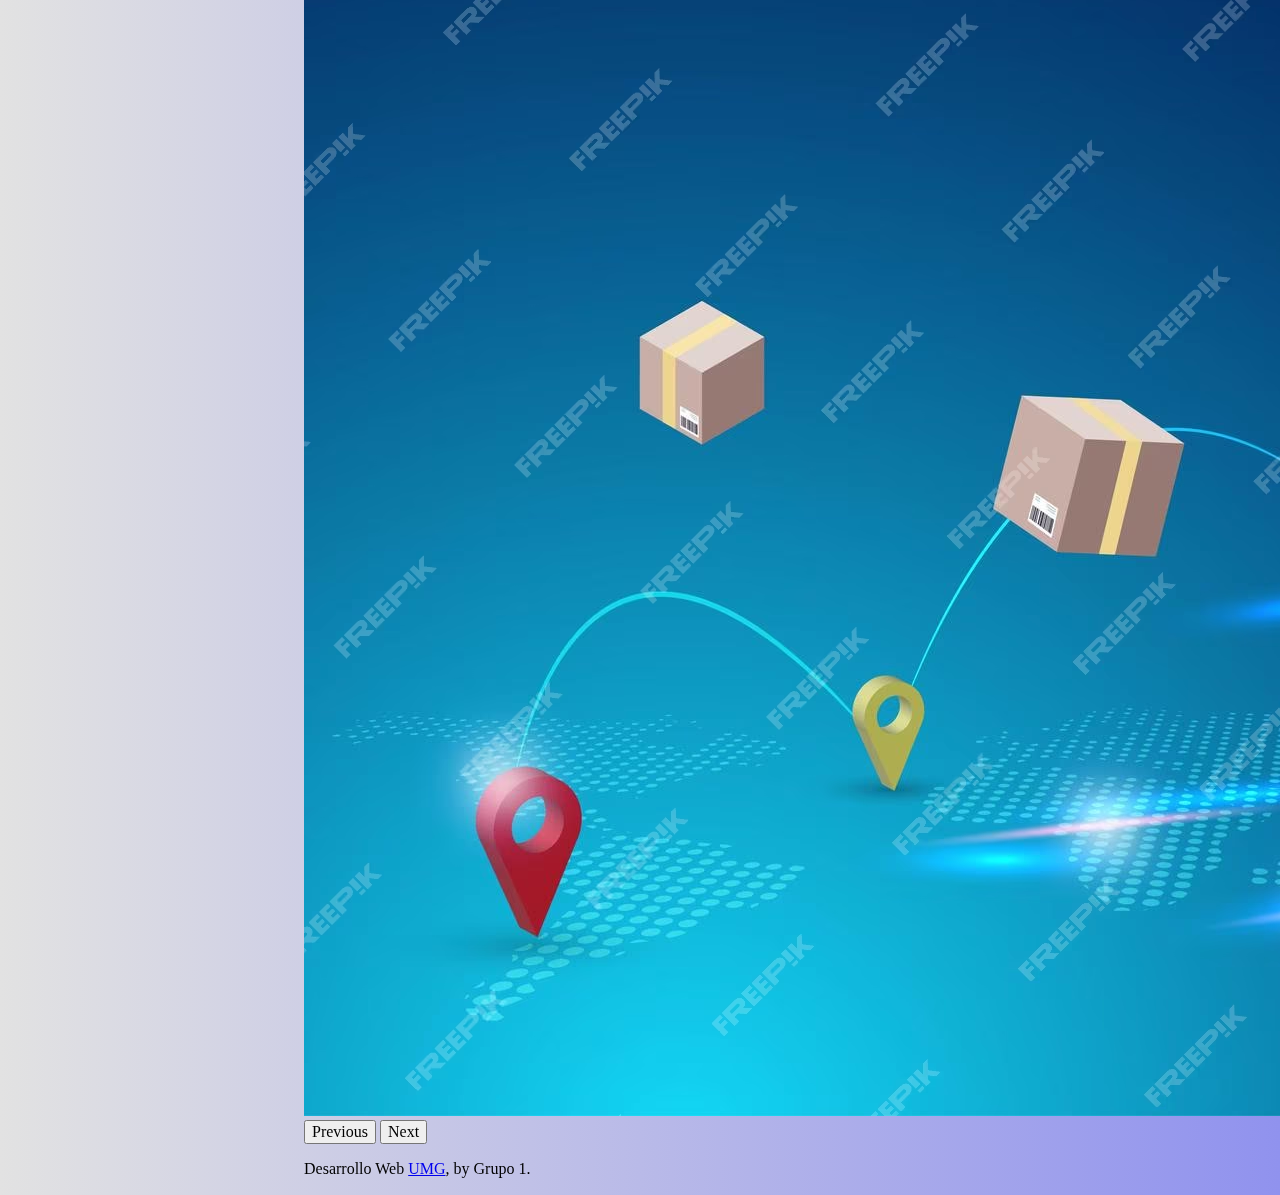
<file: desarrolloW (mod)/desarrolloW/index.html>
<!doctype html>
<html lang="en" class="h-100">
  <head>
    <meta charset="utf-8">
    <meta name="viewport" content="width=device-width, initial-scale=1">
    <meta name="description" content="">
    <meta name="author" content="Mark Otto, Jacob Thornton, and Bootstrap contributors">
    <meta name="generator" content="Hugo 0.104.2">
    <title>Truck Tracking</title>

    <link href="https://cdn.jsdelivr.net/npm/bootstrap@5.3.1/dist/css/bootstrap.min.css" rel="stylesheet"
        integrity="sha384-4bw+/aepP/YC94hEpVNVgiZdgIC5+VKNBQNGCHeKRQN+PtmoHDEXuppvnDJzQIu9" crossorigin="anonymous">

    <script src="https://cdn.jsdelivr.net/npm/bootstrap@5.3.1/dist/js/bootstrap.bundle.min.js"
        integrity="sha384-HwwvtgBNo3bZJJLYd8oVXjrBZt8cqVSpeBNS5n7C8IVInixGAoxmnlMuBnhbgrkm"
        crossorigin="anonymous"></script>

    <script src="https://cdn.jsdelivr.net/npm/@popperjs/core@2.11.8/dist/umd/popper.min.js"
        integrity="sha384-I7E8VVD/ismYTF4hNIPjVp/Zjvgyol6VFvRkX/vR+Vc4jQkC+hVqc2pM8ODewa9r"
        crossorigin="anonymous"></script>

    <script src="https://cdn.jsdelivr.net/npm/bootstrap@5.3.1/dist/js/bootstrap.min.js"
        integrity="sha384-Rx+T1VzGupg4BHQYs2gCW9It+akI2MM/mndMCy36UVfodzcJcF0GGLxZIzObiEfa"
        crossorigin="anonymous"></script>

        <link rel="stylesheet" href="./css/cover.css">
        <link rel="stylesheet" href="css/normalize.css">

  </head>
  <body class="d-flex h-100 text-center text-bg-dark">
    
<div class="cover-container d-flex w-100 h-100 p-3 mx-auto flex-column">
  <header class="mb-auto">
    <div>
      <h3 class="float-md-start mb-0"  style="color: black;">Truck Tracking</h3>
      <nav class="nav nav-masthead justify-content-center float-md-end">
        <a class="nav-link fw-bold py-1 px-0 active" aria-current="page"  style="color: black;" href="./index.html">Inicio</a>
        <a class="nav-link fw-bold py-1 px-0" href="./views/login.html"  style="color: black;">Inicia Sesion</a>
      </nav>
    </div>
  </header>

  <main class="px-3">
    <div id="carouselExample" class="carousel slide">
      <div class="carousel-inner">
        <div class="carousel-item active">
          <img src="assets/images/truck.avif" class="d-block w-100" alt="...">
        </div>
      <button class="carousel-control-prev" type="button" data-bs-target="#carouselExample" data-bs-slide="prev">
        <span class="carousel-control-prev-icon" aria-hidden="true"></span>
        <span class="visually-hidden">Previous</span>
      </button>
      <button class="carousel-control-next" type="button" data-bs-target="#carouselExample" data-bs-slide="next">
        <span class="carousel-control-next-icon" aria-hidden="true"></span>
        <span class="visually-hidden">Next</span>
      </button>
      <br>
    </div>
      
    </p>
  </main>

  <footer class="mt-auto text-white-50">
    <p  style="color: black;">Desarrollo Web <a href="https://www.umg.edu.gt/" class="text-white">UMG</a>, by Grupo 1.</p>
  </footer>
</div>


    
  </body>

  <script>
    //console.log(document.cookie)
  </script>
</html>
</file>
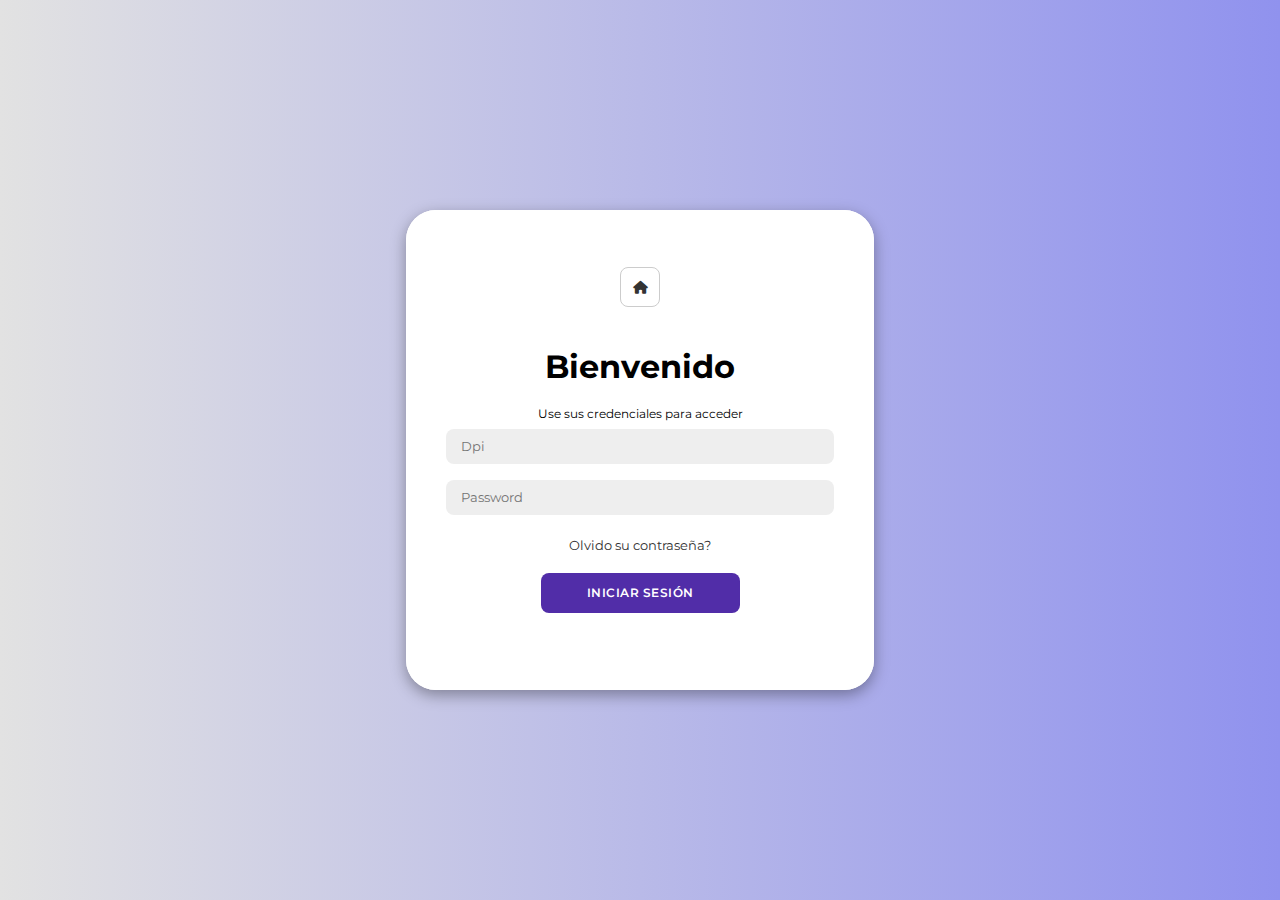
<file: desarrolloW (mod)/desarrolloW/views/login.html>
<!DOCTYPE html>
<html lang="en">

<head>
    <meta charset="UTF-8">
    <meta name="viewport" content="width=device-width, initial-scale=1.0">
    <link rel="stylesheet" href="https://cdnjs.cloudflare.com/ajax/libs/font-awesome/6.4.2/css/all.min.css">
    <link rel="stylesheet" href="../css/login.css">
    <link rel="stylesheet" href="../css/normalize.css">
    <link rel="icon" href="lg123.ico">
    <title>login</title>
</head>

<body>

    <div class="container" id="container">
        <div class="form-container sign-in">
            <form>
                <div class="social-icons">
                    <a href="../index.html" class="icon"><i class="fa-solid fa-home"></i></a>
                    <!-- <a href="#" class="icon"><i class="fa-brands fa-facebook-f"></i></a> -->
                    <!-- <a href="#" class="icon"><i class="fa-brands fa-github"></i></a> -->
                    <!-- <a href="#" class="icon"><i class="fa-brands fa-linkedin-in"></i></a> -->
                </div>
                <h1>Bienvenido</h1>
                <span>Use sus credenciales para acceder</span>
                <input id="dpi" type="number" placeholder="Dpi">
                <input id="password" type="password" placeholder="Password">
                <a href="#">Olvido su contraseña?</a>
                <button type="button" onclick="iniciarSesion()">Iniciar Sesión</button>
                <!-- <a href="#" class="icon"><i class="fa-solid fa-home"></i></a> -->
            </form>
        </div>
    </div>

    <script src="../js/login.js"></script>
</body>

</html>
</file>
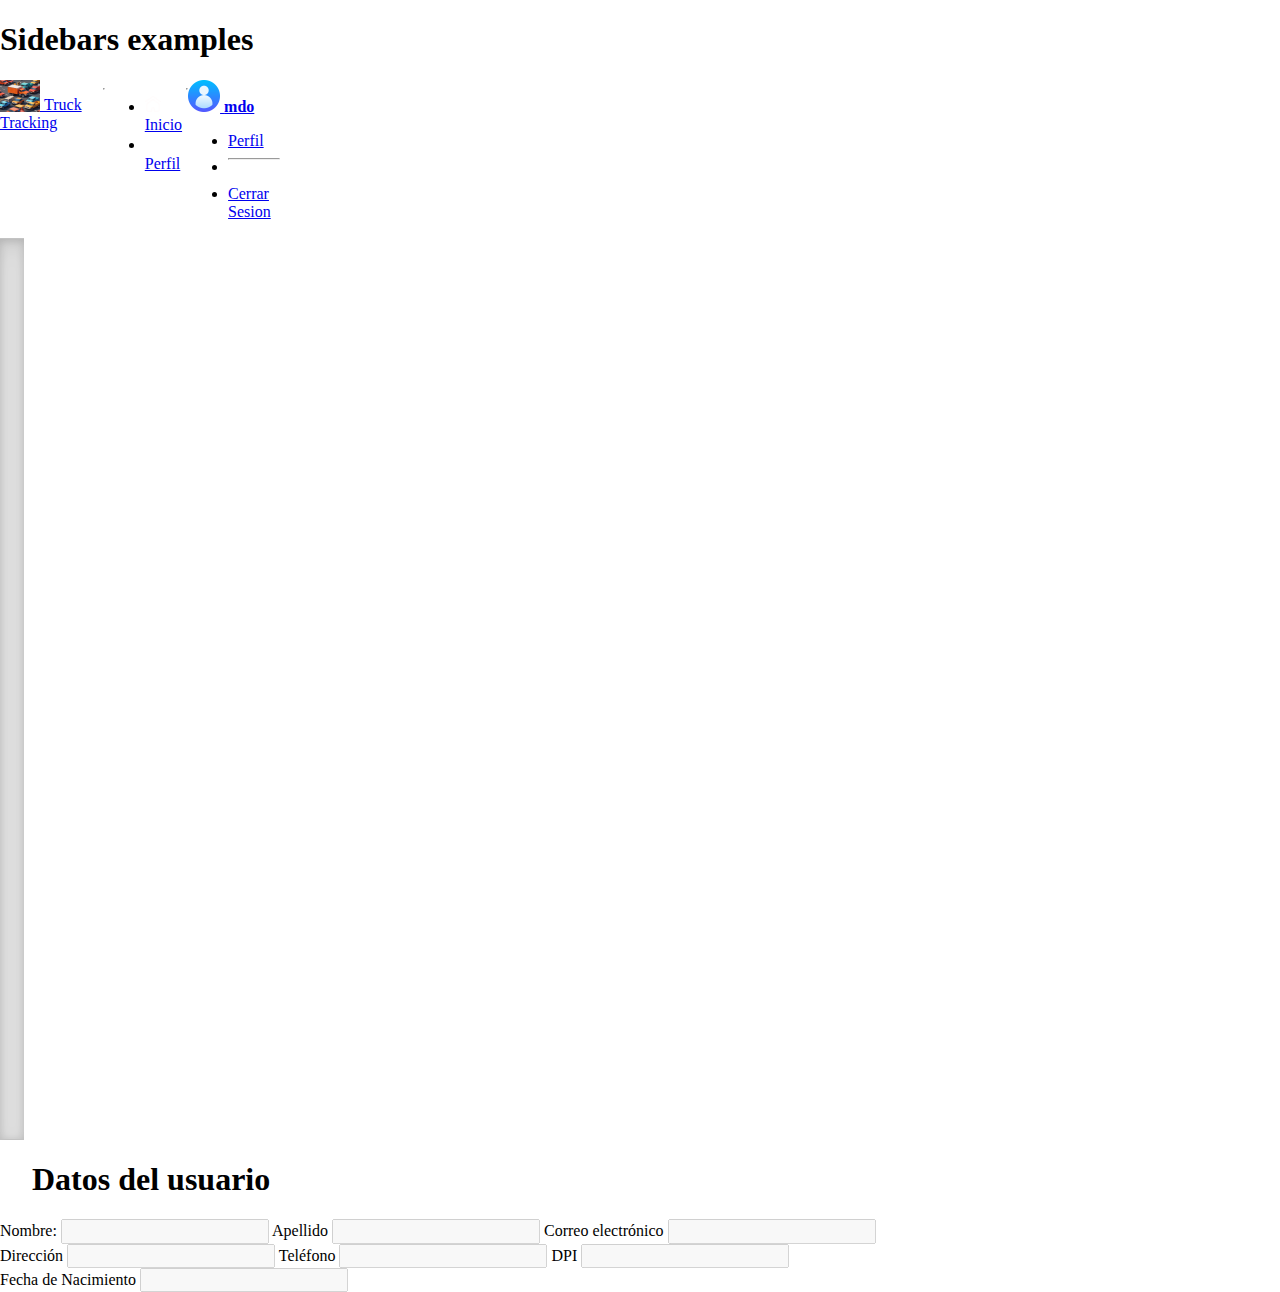
<file: desarrolloW (mod)/desarrolloW/views/perfil.html>
<!doctype html>
<html lang="en">

<head>
    <meta charset="utf-8">
    <meta name="viewport" content="width=device-width, initial-scale=1">
    <meta name="description" content="">
    <meta name="author" content="Mark Otto, Jacob Thornton, and Bootstrap contributors">
    <meta name="generator" content="Hugo 0.104.2">
    <title>perfil · Truck Tracking</title>

    <link rel="canonical" href="https://getbootstrap.com/docs/5.2/examples/sidebars/">

    <link href="https://cdn.jsdelivr.net/npm/bootstrap@5.3.1/dist/css/bootstrap.min.css" rel="stylesheet"
        integrity="sha384-4bw+/aepP/YC94hEpVNVgiZdgIC5+VKNBQNGCHeKRQN+PtmoHDEXuppvnDJzQIu9" crossorigin="anonymous">

    <script src="https://cdn.jsdelivr.net/npm/bootstrap@5.3.1/dist/js/bootstrap.bundle.min.js"
        integrity="sha384-HwwvtgBNo3bZJJLYd8oVXjrBZt8cqVSpeBNS5n7C8IVInixGAoxmnlMuBnhbgrkm"
        crossorigin="anonymous"></script>

    <script src="https://cdn.jsdelivr.net/npm/@popperjs/core@2.11.8/dist/umd/popper.min.js"
        integrity="sha384-I7E8VVD/ismYTF4hNIPjVp/Zjvgyol6VFvRkX/vR+Vc4jQkC+hVqc2pM8ODewa9r"
        crossorigin="anonymous"></script>

    <script src="https://cdn.jsdelivr.net/npm/bootstrap@5.3.1/dist/js/bootstrap.min.js"
        integrity="sha384-Rx+T1VzGupg4BHQYs2gCW9It+akI2MM/mndMCy36UVfodzcJcF0GGLxZIzObiEfa"
        crossorigin="anonymous"></script>



    <!-- Bootstrap core CSS -->
    <link rel="stylesheet" href="../css/style.css">
    <link rel='stylesheet' href='https://cdn-uicons.flaticon.com/2.0.0/uicons-bold-rounded/css/uicons-bold-rounded.css'>
    <link rel="stylesheet" href="../css/normalize.css">

</head>

<body>

    <main class="d-flex flex-nowrap">
        <h1 class="visually-hidden">Sidebars examples</h1>

        <input class="checkbox" type="checkbox">
        <i class="icons fi-br-menu-burger"></i>
        <i class="icons fi fi-br-cross"></i>


        <div class="dashboard-container flex-column flex-shrink-0 p-3 text-bg-dark" style="width: 280px;">
            <a href="#" class="d-flex align-items-center mb-3 mb-md-0 me-md-auto text-white text-decoration-none">
                <img src="../assets/icons/lg123.ico" class="images bi pe-none me-2" width="40" height="32">
                <span class="truck fs-4">Truck Tracking</span>
            </a>
            <hr>
            <ul class="nav nav-pills flex-column mb-auto">
                <li class="nav-item">
                    <a href="dashboard.html" class="nav-link text-white" aria-current="page">
                        <img src="../assets/icons/home.png" width="16" height="16">
                        Inicio
                    </a>
                </li>
                <li>
                    <a href="conductor.html" class="nav-link active">
                        <img src="../assets/icons/usuario.png" width="16" height="16">
                        Perfil
                    </a>
                </li>
            </ul>
            <hr>

            <div class="dropdown">
                <a href="#" class="d-flex align-items-center text-white text-decoration-none dropdown-toggle"
                    data-bs-toggle="dropdown" aria-expanded="false">
                    <img src="../assets/icons/usuario1.png" alt="" width="32" height="32" class="rounded-circle me-2">
                    <strong id="userL">mdo</strong>
                </a>
                <ul class="dropdown-menu dropdown-menu-dark text-small shadow">

                    <li><a class="dropdown-item" href="perfil.html">Perfil</a></li>
                    <li>
                        <hr class="dropdown-divider">
                    </li>
                    <li><a class="dropdown-item" href="#" onclick="cerrarSesion()">Cerrar Sesion</a></li>
                </ul>
            </div>
        </div>

        <div class="b-example-divider b-example-vr"></div>

        <main>

            <header class="main">
                <div
                    class="d-flex justify-content-between flex-wrap flex-md-nowrap align-items-center pt-3 pb-2 mb-3 border-bottom">
                    <h1 class="h2">Datos del usuario</h1>
                    <div class="btn-toolbar mb-2 mb-md-0">

                    </div>
                </div>
            </header>

            <div class="container text-center">
                <div class="row align-items-start">

                    <div class="col">

                        <label for="nombreConductor" class="form-label">Nombre: </label>
                        <input id="nombreConductor" type="text" class="form-control" disabled>

                        <label for="apellidoConductor" class="form-label">Apellido</label>
                        <input id="apellidoConductor" type="text" class="form-control" disabled>

                        <label for="correoConductor" class="form-label">Correo electrónico</label>
                        <input id="correoConductor" type="text" class="form-control" disabled>
                    </div>
                    <div class="col">

                        <label for="direccion" class="form-label">Dirección</label>
                        <input id="direccion" type="text" class="form-control" disabled>

                        <label for="telefono" class="form-label">Teléfono</label>
                        <input id="telefono" type="number" class="form-control" disabled>

                        <label for="dpi" class="form-label">DPI</label>
                        <input id="dpi" type="number" class="form-control" disabled>
                    </div>
                    <div class="col">


                        <label for="fechaNac" class="form-label">Fecha de Nacimiento</label>
                        <input id="fechaNac" type="datetime" class="form-control" disabled>
                    </div>

                </div>
            </div>
        </main>




    </main>

</body>

<script src="../assets/dist/js/bootstrap.bundle.min.js"></script>
<script src="../js/perfil.js"></script>

</html>
</file>
<file: desarrolloW (mod)/desarrolloW/css/cover.css>
/*
 * Globals
 */


/* Custom default button */
.btn-secondary,
.btn-secondary:hover,
.btn-secondary:focus {
  color: #333;
  text-shadow: none; /* Prevent inheritance from `body` */
}


/*
 * Base structure
 */

 body{
  background-color: #9092ee;
  background: linear-gradient(to right, #e2e2e2,  #9092ee);
  display: flex;
  align-items: center;
  justify-content: center;
  flex-direction: column;
  height: 100vh;
}

.nav-link {
  color: black;
}

.cover-container {
  max-width: 42em;
}


/*
 * Header
 */

.nav-masthead .nav-link {
  color: rgba(255, 255, 255, .5);
  border-bottom: .25rem solid transparent;
}

.nav-masthead .nav-link:hover,
.nav-masthead .nav-link:focus {
  border-bottom-color: rgba(255, 255, 255, .25);
}

.nav-masthead .nav-link + .nav-link {
  margin-left: 1rem;
}

.nav-masthead .active {
  color: #fff;
  border-bottom-color: #fff;
}
</file>
<file: desarrolloW (mod)/desarrolloW/css/login.css>
@import url('https://fonts.googleapis.com/css2?family=Montserrat:wght@300;400;500;600;700&display=swap');

*{
    margin: 0;
    padding: 0;
    box-sizing: border-box;
    font-family: 'Montserrat', sans-serif;
}

body{
    background-color: #9092ee;
    background: linear-gradient(to right, #e2e2e2,  #9092ee);
    display: flex;
    align-items: center;
    justify-content: center;
    flex-direction: column;
    height: 100vh;
}

.container{
    background-color: #fff;
    border-radius: 30px;
    box-shadow: 0 5px 15px rgba(0, 0, 0, 0.35);
    position: relative;
    overflow: hidden;
    width: 468px;
    max-width: 100%;
    min-height: 480px;
}

.container p{
    font-size: 14px;
    line-height: 20px;
    letter-spacing: 0.3px;
    margin: 20px 0;
}

.container span{
    font-size: 12px;
}

.container a{
    color: #333;
    font-size: 13px;
    text-decoration: none;
    margin: 15px 0 10px;
}

.container button{
    background-color: #512da8;
    color: #fff;
    font-size: 12px;
    padding: 12px 45px;
    border: 1px solid transparent;
    border-radius: 8px;
    font-weight: 600;
    letter-spacing: 0.5px;
    text-transform: uppercase;
    margin-top: 10px;
    cursor: pointer;
}

.container button.hidden{
    background-color: transparent;
    border-color: #fff;
}

.container form{
    background-color: #fff;
    display: flex;
    align-items: center;
    justify-content: center;
    flex-direction: column;
    padding: 0px 40px 40px 40px;
    height: 100%;
}

.container input{
    background-color: #eee;
    border: none;
    margin: 8px 0;
    padding: 10px 15px;
    font-size: 13px;
    border-radius: 8px;
    width: 100%;
    outline: none;
}

.form-container{
    position: absolute;
    top: 0;
    height: 100%;
    transition: all 0.6s ease-in-out;
}

.sign-in{
    left: 0;
    width: 100%;
    z-index: 2;
}



.sign-up{
    left: 0;
    width: 50%;
    opacity: 0;
    z-index: 1;
}

.container.active .sign-up{
    transform: translateX(100%);
    opacity: 1;
    z-index: 5;
    animation: move 0.6s;
}

@keyframes move{
    0%, 49.99%{
        opacity: 0;
        z-index: 1;
    }
    50%, 100%{
        opacity: 1;
        z-index: 5;
    }
}

.social-icons{
    margin: 20px 0;
}

.social-icons a{
    border: 1px solid #ccc;
    border-radius: 20%;
    display: inline-flex;
    justify-content: center;
    align-items: center;
    margin: 0 3px;
    width: 40px;
    height: 40px;
}

.toggle-container{
    position: absolute;
    top: 0;
    left: 50%;
    width: 50%;
    height: 100%;
    overflow: hidden;
    transition: all 0.6s ease-in-out;
    border-radius: 150px 0 0 100px;
    z-index: 1000;
}

.container.active .toggle-container{
    transform: translateX(-100%);
    border-radius: 0 150px 100px 0;
}

.toggle{
    background-color: #512da8;
    height: 100%;
    background: linear-gradient(to right, #5c6bc0, #512da8);
    color: #fff;
    position: relative;
    left: -100%;
    height: 100%;
    width: 200%;
    transform: translateX(0);
    transition: all 0.6s ease-in-out;
}

.container.active .toggle{
    transform: translateX(50%);
}

.toggle-panel{
    position: absolute;
    width: 50%;
    height: 100%;
    display: flex;
    align-items: center;
    justify-content: center;
    flex-direction: column;
    padding: 0 30px;
    text-align: center;
    top: 0;
    transform: translateX(0);
    transition: all 0.6s ease-in-out;
}

.toggle-left{
    transform: translateX(-200%);
}

.container.active .toggle-left{
    transform: translateX(0);
}

.toggle-right{
    right: 0;
    transform: translateX(0);
}

.container.active .toggle-right{
    transform: translateX(200%);
}
</file>
<file: desarrolloW (mod)/desarrolloW/css/style.css>
.bd-placeholder-img {
    font-size: 1.125rem;
    text-anchor: middle;
    -webkit-user-select: none;
    -moz-user-select: none;
    user-select: none;
}

@media (min-width: 768px) {
    .bd-placeholder-img-lg {
        font-size: 3.5rem;
    }
}

.b-example-divider {
    height: 3rem;
    background-color: rgba(0, 0, 0, .1);
    border: solid rgba(0, 0, 0, .15);
    border-width: 1px 0;
    box-shadow: inset 0 .5em 1.5em rgba(0, 0, 0, .1), inset 0 .125em .5em rgba(0, 0, 0, .15);
}

.b-example-vr {
    flex-shrink: 0;
    width: 1.5rem;
    height: 100vh;
}

.bi {
    vertical-align: -.125em;
    fill: currentColor;
}

.nav-scroller {
    position: relative;
    z-index: 2;
    height: 2.75rem;
    overflow-y: hidden;
}

.nav-scroller .nav {
    display: flex;
    flex-wrap: nowrap;
    padding-bottom: 1rem;
    margin-top: -1px;
    overflow-x: auto;
    text-align: center;
    white-space: nowrap;
    -webkit-overflow-scrolling: touch;
}


.fi-br-cross {
    display: none;
}

.checkbox:checked~.fi-br-menu-burger {
    display: none;
}

.checkbox:checked~.fi-br-cross {
    display: block;
    color: #ffff;
}

.checkbox:checked~.dashboard-container {
    display: block;
}

.checkbox,
.icons {
    width: 24px;
    height: 24px;
    position: absolute;
    top: 10px;
    left: 12px;
    cursor: pointer;
    margin-top: 0.5rem;
    margin-left: 1rem;
}

.icons {
    pointer-events: none;
    font-size: 24px;
}

.checkbox {
    opacity: 0;
}


.dashboard-container {
    display: none;
    transition: 25ms;
}

@media (min-width: 865px) {

    .checkbox,
    .icons {
        display: none;
    }

    .dashboard-container {
        display: flex;
    }


}

.truck {
    padding-left: 4rem;
}

.name {
    margin-left: 2rem;
}


@media (max-width: 768px) {
    .images {
        display: none;
    }

}

@media (min-width: 768px) {
    .truck {
        margin-left: -4rem;
    }
}

#map {
    border-radius: 20px; /* Ajusta el valor de 10px según tus preferencias */
    margin-top: 40px;
    
    
}

@media (max-width: 889px) {
    
    #map{
        margin-right: 1.5rem;
    }
    
}

.main {
    margin-left: 2rem;
}
</file>
